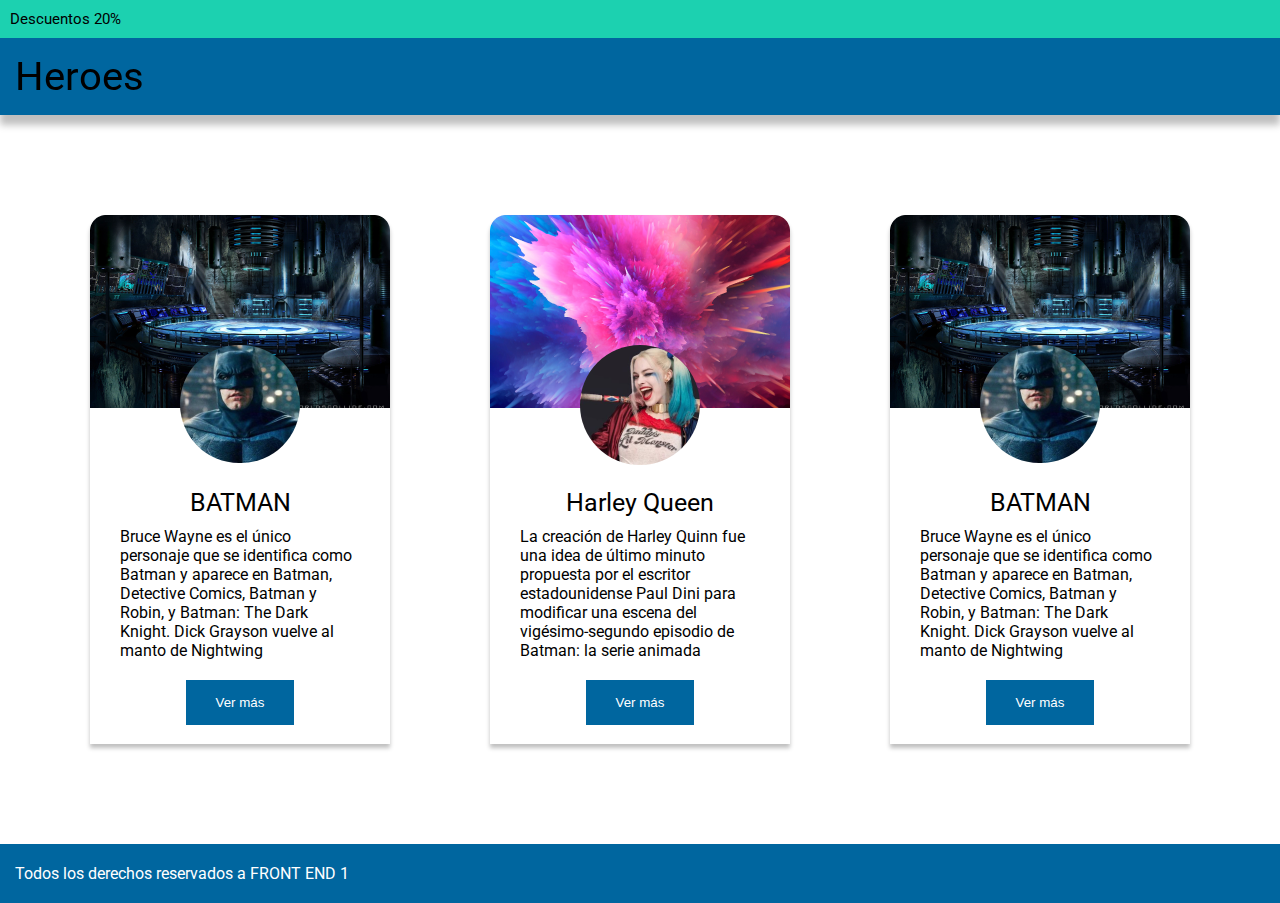
<file: Clase 10/index.html>
<!DOCTYPE html>
<html lang="es">
<head>
    <meta charset="UTF-8">
    <meta http-equiv="X-UA-Compatible" content="IE=edge">
    <meta name="viewport" content="width=device-width, initial-scale=1.0">
    <link rel="stylesheet" href="https://use.fontawesome.com/releases/v5.15.4/css/all.css" integrity="sha384-DyZ88mC6Up2uqS4h/KRgHuoeGwBcD4Ng9SiP4dIRy0EXTlnuz47vAwmeGwVChigm" crossorigin="anonymous">
    <link href="./css/styles.css" rel="stylesheet">
    <title>Heroes</title>
</head>
<body>
    <header>
        <p class="descuentos">Descuentos 20%</p>        
    </header>
    <h1 class="heroes">Heroes</h1>
    <main>
        <section>
            <div class="imagenes fondoBatman">
                <i class="fas fa-heart corazon"></i>
                <img class ="foto" src="./img/fotoBatman.png"> 
            </div>            
            <h3 class="nombre-heroe">BATMAN</h3>
            <p class="descripcion">Bruce Wayne es el único personaje que se identifica como Batman y aparece en Batman, Detective Comics, Batman y Robin, y Batman: The Dark Knight. Dick Grayson vuelve al manto de Nightwing</p>
            <button>Ver más</button>
        </section>

        <section>
            <div class="imagenes fondoHarley">
                <i class="fas fa-heart corazon"></i>
                <img class ="foto" src="./img/fotoHarley.png"> 
            </div>            
            <h3 class="nombre-heroe">Harley Queen</h3>
            <p class="descripcion">La creación de Harley Quinn fue una idea de último minuto propuesta por el escritor estadounidense Paul Dini para modificar una escena del vigésimo-segundo episodio de Batman: la serie animada</p>
            <button>Ver más</button>
        </section>

        <section>
            <div class="imagenes fondoBatman">
                <i class="fas fa-heart corazon"></i>
                <img class ="foto" src="./img/fotoBatman.png"> 
            </div>            
            <h3 class="nombre-heroe">BATMAN</h3>
            <p class="descripcion">Bruce Wayne es el único personaje que se identifica como Batman y aparece en Batman, Detective Comics, Batman y Robin, y Batman: The Dark Knight. Dick Grayson vuelve al manto de Nightwing</p>
            <button>Ver más</button>
        </section>

    </main>
    <footer>
        <p>Todos los derechos reservados a FRONT END 1</p>
    </footer>
    
</body>
</html>
</file>
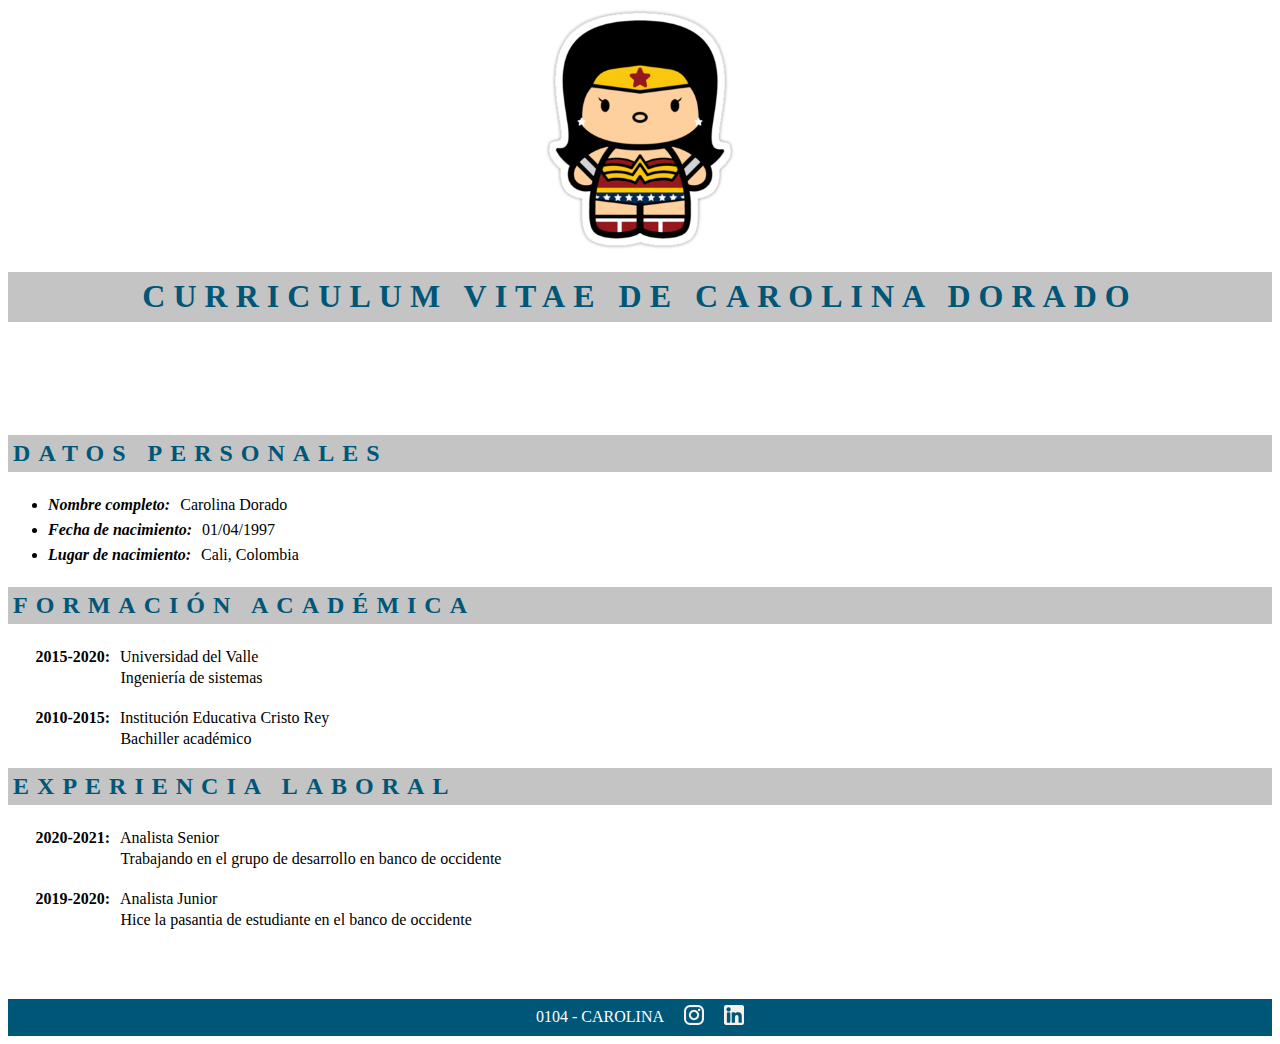
<file: Clase 7/index.html>
<!DOCTYPE html>
<html lang="en">
<head>
    <meta charset="UTF-8">
    <meta http-equiv="X-UA-Compatible" content="IE=edge">
    <meta name="viewport" content="width=device-width, initial-scale=1.0">
    <link href="css/styles.css" rel="stylesheet">
    <title>Curriculum Vitae</title>
</head>
<body>
    <header>
        <img class="imagen" src="./img/WonderWoman.png">
        <h1 id="titulo-principal" class="titulos">Curriculum Vitae de Carolina Dorado</h1>
    </header>

    <main>
        <br>
        <br>
        <br>
        <br>
        <h2 class="titulos">Datos Personales</h2>
        <ul>
            <li><span class="datos">Nombre completo:</span><span class="valores">Carolina Dorado</span></li>
            <li><span class="datos">Fecha de nacimiento:</span><span class="valores">01/04/1997</span></li>
            <li><span class="datos">Lugar de nacimiento:</span><span class="valores">Cali, Colombia</span></li>
        </ul>
        <h2 class="titulos">Formación Académica</h2>
        <ul class="sin-puntos">
            <li><span class="fechas">2015-2020:</span><span class="valores">Universidad del Valle</span><br><span class="valores tabulado">Ingeniería de sistemas</span></li><br>
            <li><span class="fechas">2010-2015:</span><span class="valores">Institución Educativa Cristo Rey</span><br><span class="valores tabulado"></span>Bachiller académico</li>            
        </ul>        
        <h2 class="titulos">Experiencia Laboral</h2>
        <ul class="sin-puntos">
            <li><span class="fechas">2020-2021:</span><span class="valores">Analista Senior</span><br><span class="valores tabulado">Trabajando en el grupo de desarrollo en banco de occidente</span></li><br>
            <li><span class="fechas">2019-2020:</span><span class="valores">Analista Junior</span><br><span class="valores tabulado"></span>Hice la pasantia de estudiante en el banco de occidente</li>            
        </ul>
        <br> 
        <br>
        <br>        
    </main>
    
    <footer>
        <div class="pie">
            <span >0104 - CAROLINA</span>
            <a href="https://www.instagram.com/carodorado.r/"> <img class="imagenes-pie" src="./img/ico_instagram.png" ></a>
            <a href="https://www.linkedin.com/in/carolina-dorado-ruiz-42027b172/"><img class="imagenes-pie" src="./img/ico_linkedin.png" ></a>                       
        </div>  
    </footer>

</body>
</html>
</file>
<file: Clase 10/css/styles.css>
/* Fuente Roboto de Google Fonts */
@import url('https://fonts.googleapis.com/css2?family=Roboto&display=swap');

*{
    margin:0
}
.descuentos{
    background-color:#1CD1B0;
    font-family: Roboto, sans-serif;
    font-size: 15px;
    padding:10px

}

.heroes{
    background-color:#00669F;
    font-family: Roboto, sans-serif;
    font-size: 40px;
    font-weight: 400;
    padding: 15px;
    box-shadow: 0px 10px 7px rgba(0, 0, 0, 0.25);
    position:sticky;
    top:0px;
    z-index:1;
}

main{
    display: flex;
    justify-content: space-evenly;
    flex-wrap:wrap;
}

section{
    border-radius: 16px 16px 0px 0px;
    width: 300px;
    height: 529px;
    margin: 100px 10px ;
    font-family: Roboto, sans-serif;
    text-align:center;
    box-shadow: 0px 4px 4px rgba(0, 0, 0, 0.25);
    
}

.imagenes{
    position:relative;
    text-align:center;  
    display:flex;
    justify-content:center;  
    width: 300px;
    height: 193px;
    
}

.fondoBatman{
    background-image: url("../img/batmanFondo.png");
}

.fondoHarley{
    background-image: url("../img/harleyFondo.png");
}

.corazon{
    position:absolute;
    top:20px;
    left:20px;
    color:#CC2424;
    font-size: 25px;  
}

.nombre-heroe{    
    font-size:25px;
    text-align:center;
    font-weight: 400;
    margin-top:80px;
}

.descripcion{    
    font-size:16px;
    text-align: left; 
    padding: 10px 30px;       
}

.foto{    
    border-radius: 60px 60px 60px 60px;
    position:absolute;
    top:130px;

}

button{
    text-align:center;
    background-color: #00669F;
    color:#FFFFFF;
    border:none;
    padding:15px 30px;
    margin-top:10px;
}

footer{
    background-color:#00669F;
    font-family: Roboto, sans-serif;
    font-weight: 400;
    font-size:16px;
    padding:20px 15px;
    color:#FFFFFF;
}
</file>
<file: Clase 7/css/styles.css>
.imagen{
    display: block;
    text-align: center;
    margin:auto;
    width: 20%;
}

.titulos{
    color: #005677;
    background-color:  #C4C4C4;
    font-family: 'Times New Roman', Times, serif;
    text-transform: uppercase;
    letter-spacing: 8px;
    padding: 0.4%;

}

#titulo-principal{
    padding: 0.5%;
    text-align: center;
}

.datos{
    font-weight: bold;
    font-style: italic;
    line-height: 25px;
}

.fechas{
    font-weight: bold;
    line-height: 25px;
}
.sin-puntos{
    list-style-type: none;
    margin-left:-1%
}

.valores{
    line-height: 10px;
    margin-left:10px;
}

.tabulado{
    margin-left:85px;
}
.pie{
    color: #FFFFFF;
    background-color: #005677;    
    font-family: 'Times New Roman', Times, serif;  
    padding: 0.5%;    
    display:flex;    
    align-items: center;
    justify-content: center;
 
}

.imagenes-pie{
    margin-left:20px;
}
</file>
